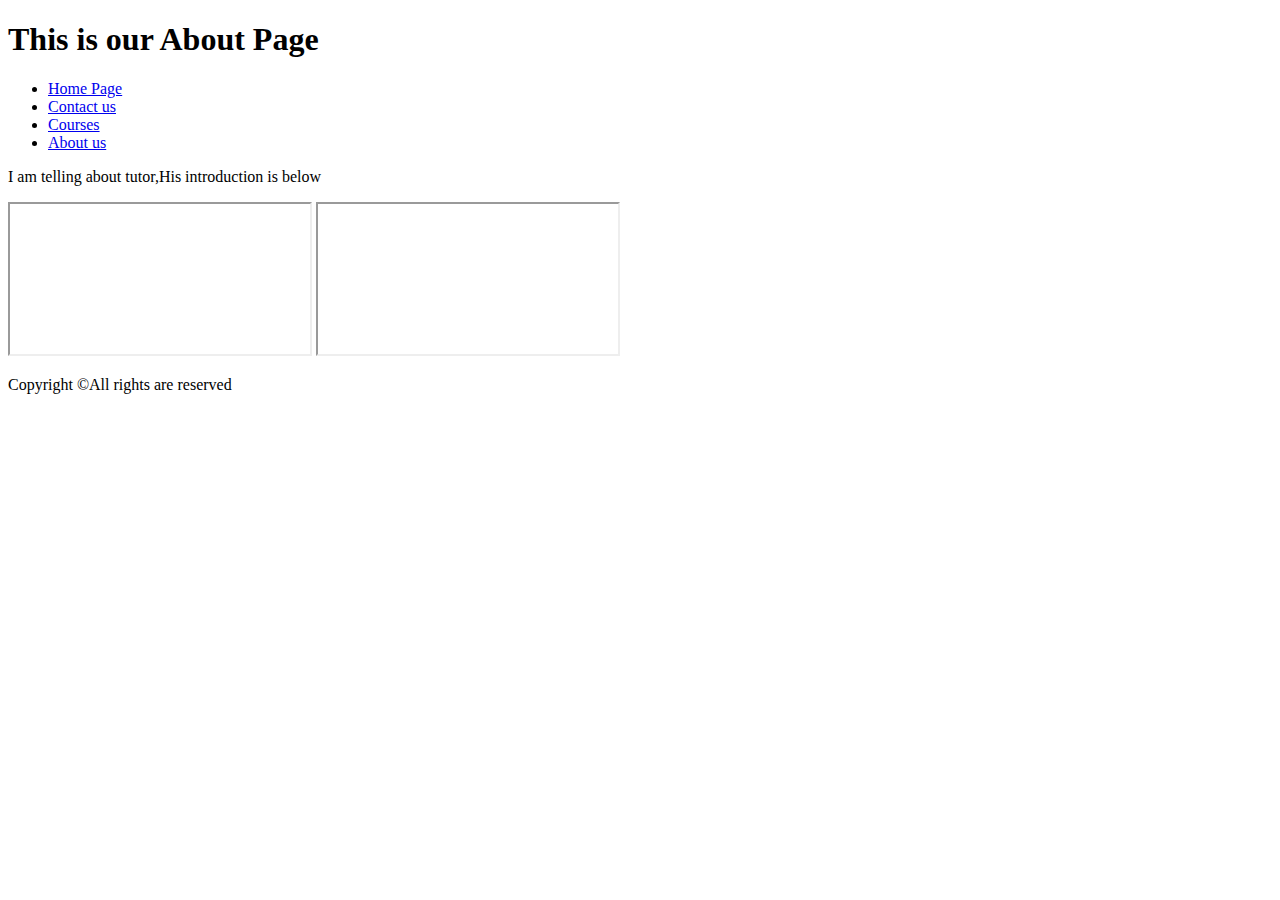
<file: about.html>
<!DOCTYPE html>
<html lang="en">
<head>
    <meta charset="UTF-8">
    <meta name="viewport" content="width=device-width, initial-scale=1.0">
    <title>Document</title>
</head>
<body>
    <header>
    <h1>This is our About Page</h1>
    <ul>
<li><a  href="index.html">Home Page</a></li>
    <li><a  href="Contact.html">Contact us</a></li>
    <li><a  href="Course.html">Courses</a></li>
    <li><a  href="About.html">About us</a></li>

    </ul>

</header>
<main>
<p>I am telling about tutor,His introduction is below</p>
<iframe src="https://www.youtube.com/embed/r7hj4NDxzKI" allowfullscreen></iframe>
<iframe src="https://youtube.com/embed/XTlRQ9axjco" allowfullscreen></iframe>
</main>
<footer>
  <p>
    Copyright &copy;All rights are  reserved
  </p>  
</footer>
    
</body>
</html>
</file>
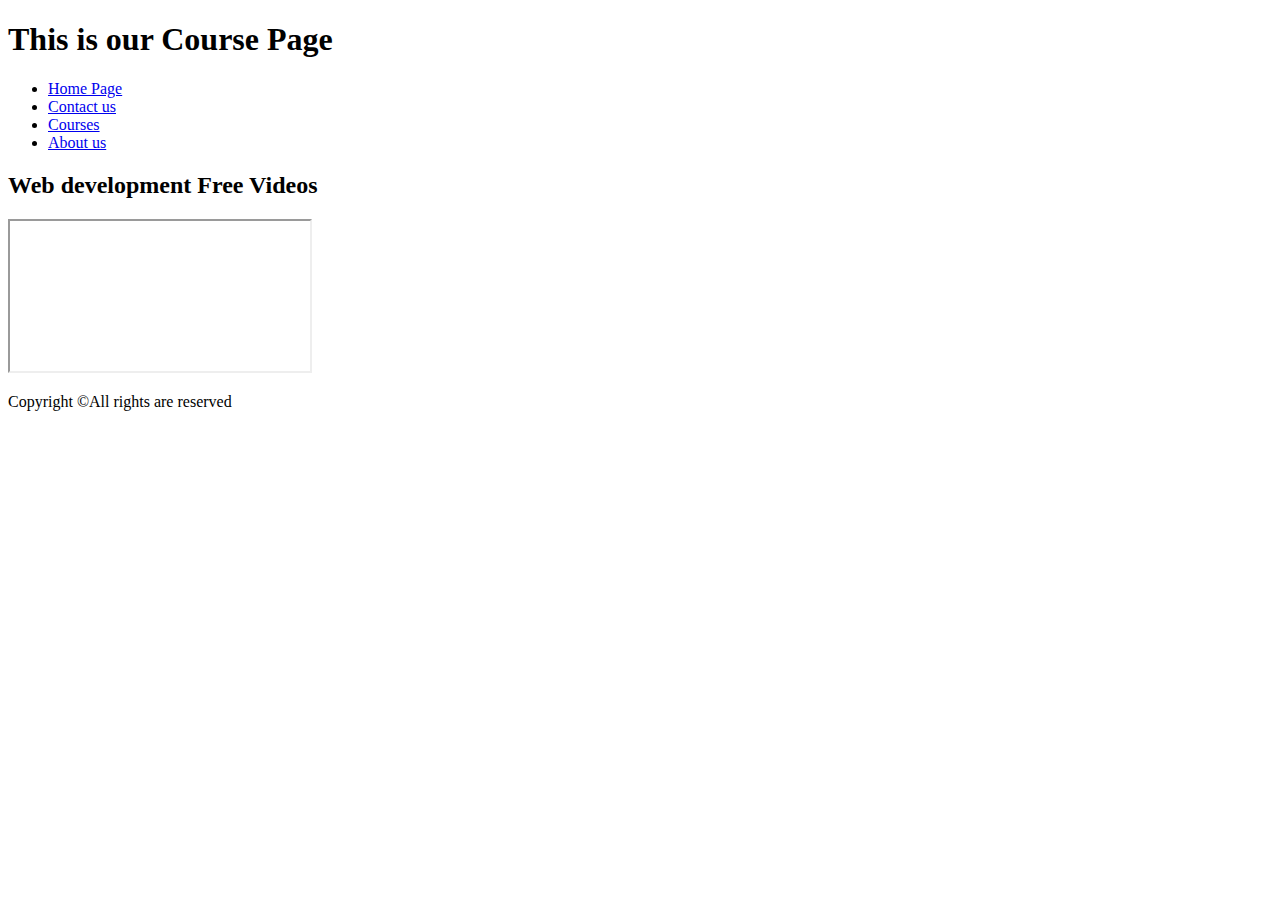
<file: course.html>
<!DOCTYPE html>
<html lang="en">
<head>
    <meta charset="UTF-8">
    <meta name="viewport" content="width=device-width, initial-scale=1.0">
    <title>Document</title>
</head>
<body>
    <header>
    <h1>This is our Course Page</h1>
    <ul>
<li><a  href="index.html">Home Page</a></li>
    <li><a  href="Contact.html">Contact us</a></li>
    <li><a  href="Course.html">Courses</a></li>
    <li><a  href="About.html">About us</a></li>

    </ul>

</header>
<main>
<h2>Web development Free Videos</h2>
<iframe src="https://www.youtube.com/embed/videoseries?list=PLQEaRBV9gAFu4ovJ41PywklqI7IyXwr01"         allowfullscreen       > </iframe>
</main>
<footer>
  <p>
    Copyright &copy;All rights are  reserved
  </p>  
</footer>
    
</body>
</html>
</file>
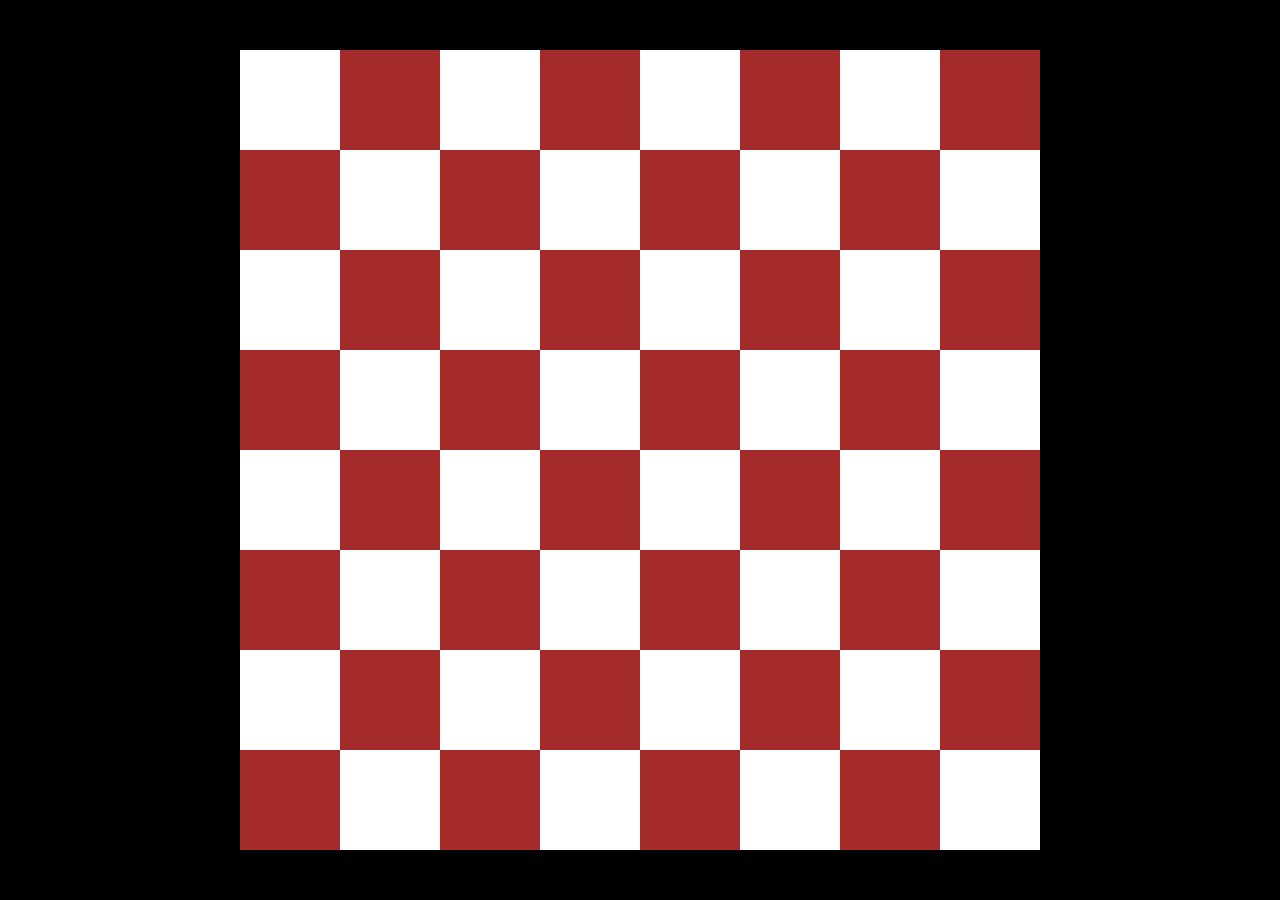
<file: creating_chess_board.html>
<!DOCTYPE html>
<html lang="en">
<head>
    <meta charset="UTF-8">
    <meta name="viewport" content="width=device-width, initial-scale=1.0">
    <title>Document</title>
    <link rel="stylesheet" href="creating_chess_board.css">
</head>
<body style="display: flex;  height:100vh;align-items: center; justify-content: center;">
    <div class="container">
       
         <div class="white"></div>
       <div class=" brown"></div>
        <div class="white"></div>
       <div class=" brown"></div>
        <div class="white"></div>
       <div class=" brown"></div>
        <div class="white"></div>
       <div class=" brown"></div>


        <div class=" brown"></div>
        <div class="white"></div>
       <div class=" brown"></div>
        <div class="white"></div>
       <div class=" brown"></div>
        <div class="white"></div>
       <div class=" brown"></div>
       <div class="white"></div>

       <div class="white"></div>
       <div class=" brown"></div>
        <div class="white"></div>
       <div class=" brown"></div>
        <div class="white"></div>
       <div class=" brown"></div>
        <div class="white"></div>
       <div class=" brown"></div>

       <div class=" brown"></div>
        <div class="white"></div>
       <div class=" brown"></div>
        <div class="white"></div>
       <div class=" brown"></div>
        <div class="white"></div>
       <div class=" brown"></div>
       <div class="white"></div>
       
         <div class="white"></div>
       <div class=" brown"></div>
        <div class="white"></div>
       <div class=" brown"></div>
        <div class="white"></div>
       <div class=" brown"></div>
        <div class="white"></div>
       <div class=" brown"></div>

       
       <div class=" brown"></div>
        <div class="white"></div>
       <div class=" brown"></div>
        <div class="white"></div>
       <div class=" brown"></div>
        <div class="white"></div>
       <div class=" brown"></div>
       <div class="white"></div>
       
         <div class="white"></div>
       <div class=" brown"></div>
        <div class="white"></div>
       <div class=" brown"></div>
        <div class="white"></div>
       <div class=" brown"></div>
        <div class="white"></div>
       <div class=" brown"></div>
       
       <div class=" brown"></div>
        <div class="white"></div>
       <div class=" brown"></div>
        <div class="white"></div>
       <div class=" brown"></div>
        <div class="white"></div>
       <div class=" brown"></div>
       <div class="white"></div>

    </div>
</body>
</html>
</file>
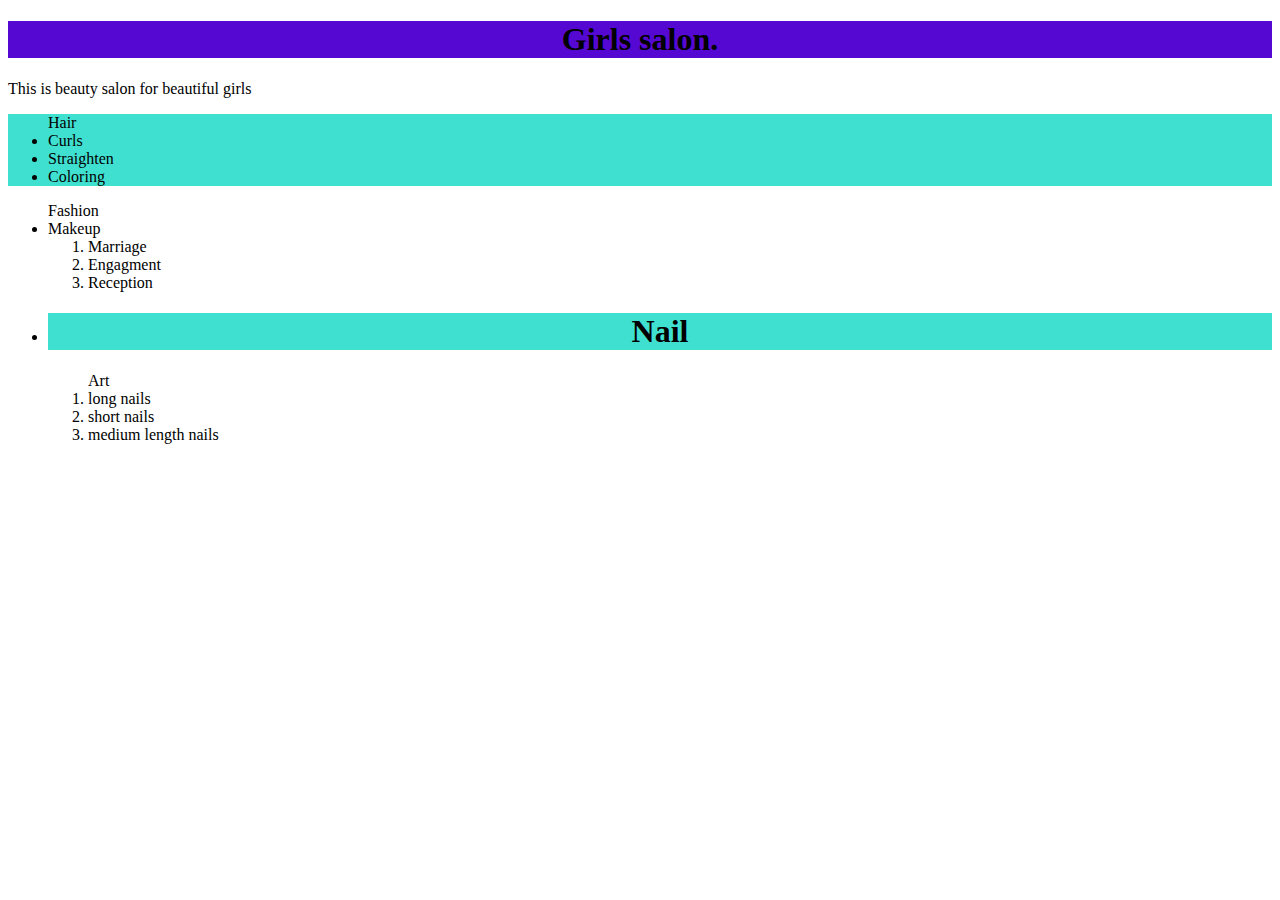
<file: External.html>
<!DOCTYPE html>
<html lang="en">
<head>
    <meta charset="UTF-8">
    <meta name="viewport" content="width=device-width, initial-scale=1.0">
    <title>Document</title>
    <link rel="stylesheet" href="./style.css">
</head>
<body>
    <h1 id="Heading">
        Girls salon.
    </h1>
    <p>This is beauty salon for beautiful girls</p>
    <ul class="list">Hair
        <li> Curls</li>
        <li>Straighten</li>
        <LI>Coloring</LI>
    </ul>
    <ul>Fashion
        <li>Makeup</li>
<ol>
    <li>Marriage</li>
    <li> Engagment</li>
    <li>Reception</li>
</ol>
<li>
   <h1 class="list"> Nail</h1>
</li>
<ol>Art
    <li>long nails</li>
    <li> short nails</li>
    <li>medium length nails</li>
</ol>
    </ul>
</body>
</html>
</file>
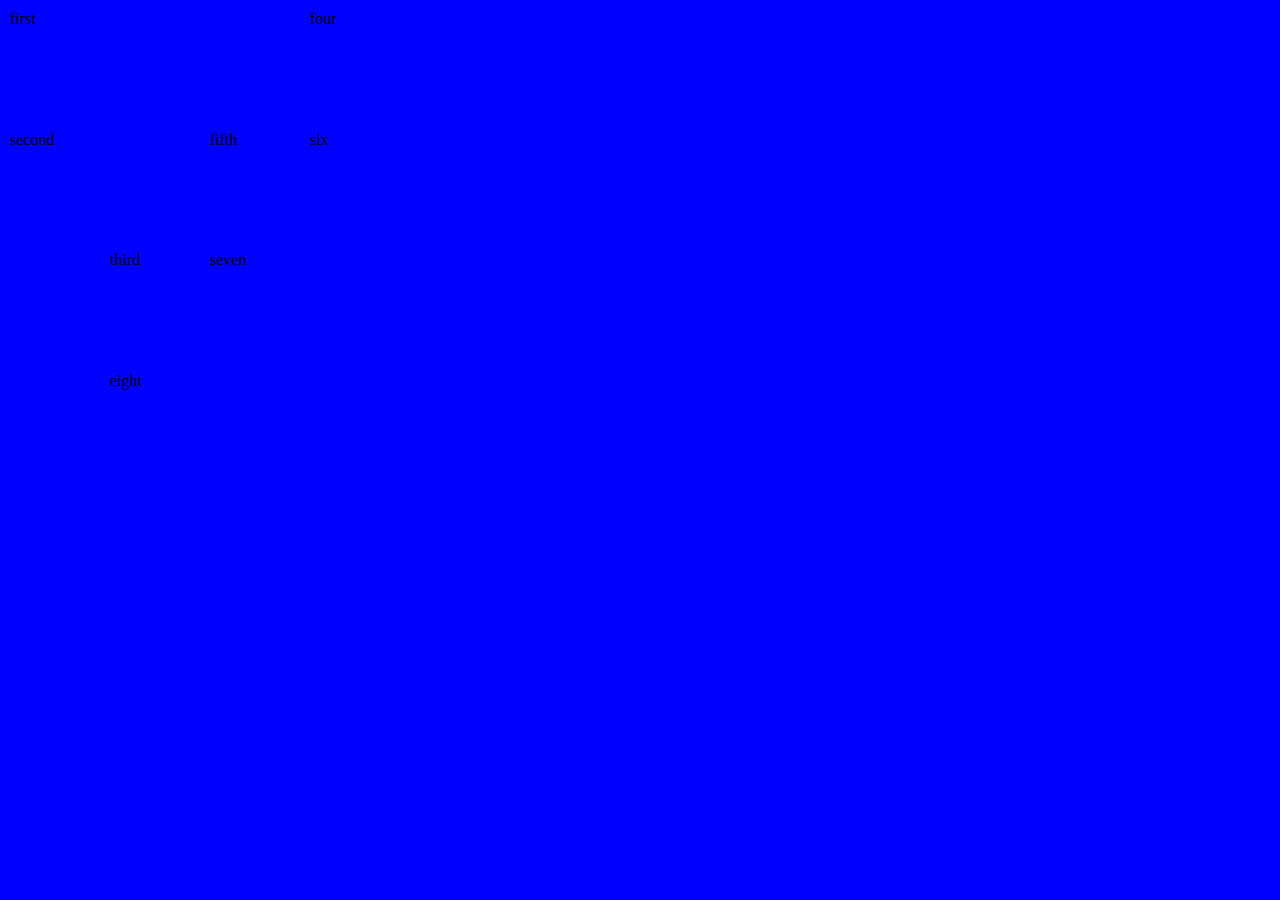
<file: grid_2D_layout.html>
<!DOCTYPE html>
<html lang="en">
<head>
    <meta charset="UTF-8">
    <meta name="viewport" content="width=device-width, initial-scale=1.0">
    <title>Document</title>
    <link rel="stylesheet" href="grid_2D_layout.css">
</head>
<body>
    <div class="container">

        <div class="first">first</div>
        <div class="second">second</div>
        <div class="third ">third</div>
        <div class="fouth">four</div>
        <div class="fifth">fifth </div>
        <div class="sixth">six</div>
        <div class="seven">seven</div>
        <div class="eight">eight </div>
    </div>
</body>
</html>
</file>
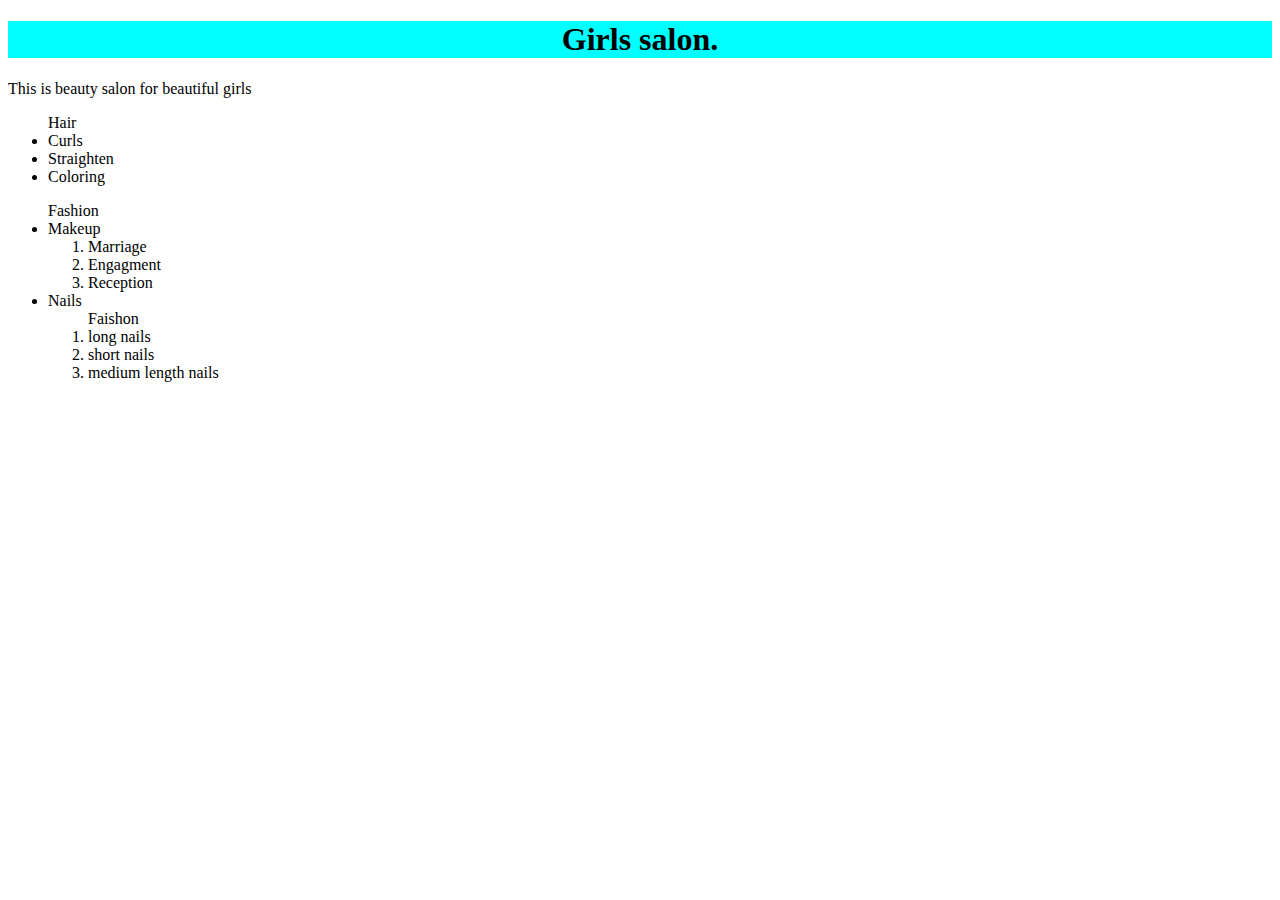
<file: INLINE.HTML>
<!DOCTYPE html>
<html lang="en">
<head>
    <meta charset="UTF-8">
    <meta name="viewport" content="width=device-width, initial-scale=1.0">
    <title>Document</title>
</head>
<body>
    <h1 style="background-color: aqua ; text-align :center">
        Girls salon.
    </h1>
    <p>This is beauty salon for beautiful girls</p>
    <ul>Hair
        <li> Curls</li>
        <li>Straighten</li>
        <LI>Coloring</LI>
    </ul>
    <ul>Fashion
        <li>Makeup</li>
<ol>
    <li>Marriage</li>
    <li> Engagment</li>
    <li>Reception</li>
</ol>
<li>
    Nails
</li>
<ol>Faishon
    <li>long nails</li>
    <li> short nails</li>
    <li>medium length nails</li>
</ol>
    </ul>
</body>
</html>
</file>
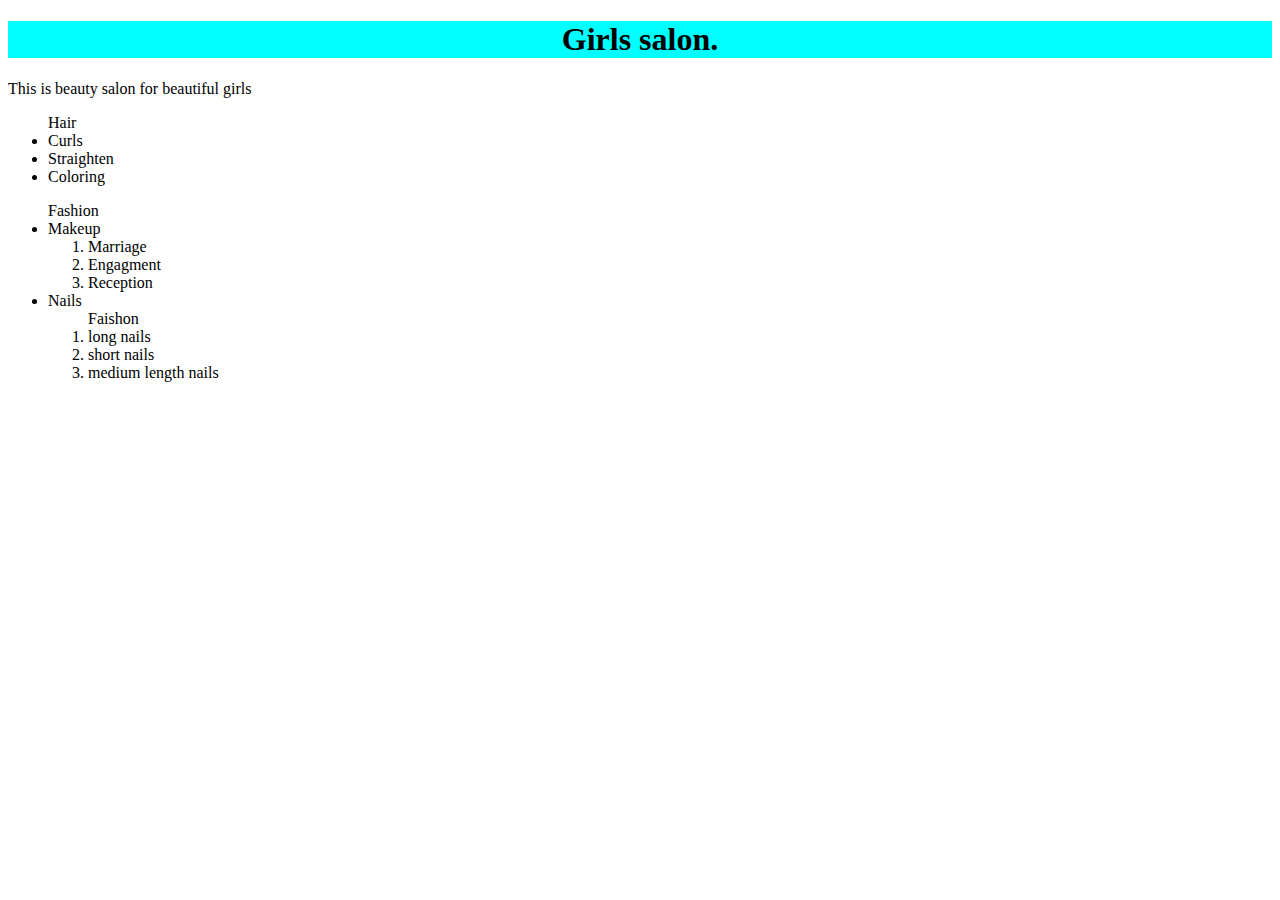
<file: Internal.html>
<!DOCTYPE html>
<html lang="en">
<head>
    <meta charset="UTF-8">
    <meta name="viewport" content="width=device-width, initial-scale=1.0">
    <title>Document</title>
    <style>
        h1{
            background-color: aqua;
            text-align:  center;
        }
    </style>
</head>
<body>
    <h1>
        Girls salon.
    </h1>
    <p>This is beauty salon for beautiful girls</p>
    <ul>Hair
        <li> Curls</li>
        <li>Straighten</li>
        <LI>Coloring</LI>
    </ul>
    <ul>Fashion
        <li>Makeup</li>
<ol>
    <li>Marriage</li>
    <li> Engagment</li>
    <li>Reception</li>
</ol>
<li>
    Nails
</li>
<ol>Faishon
    <li>long nails</li>
    <li> short nails</li>
    <li>medium length nails</li>
</ol>
    </ul>
</body>
</html>
</file>
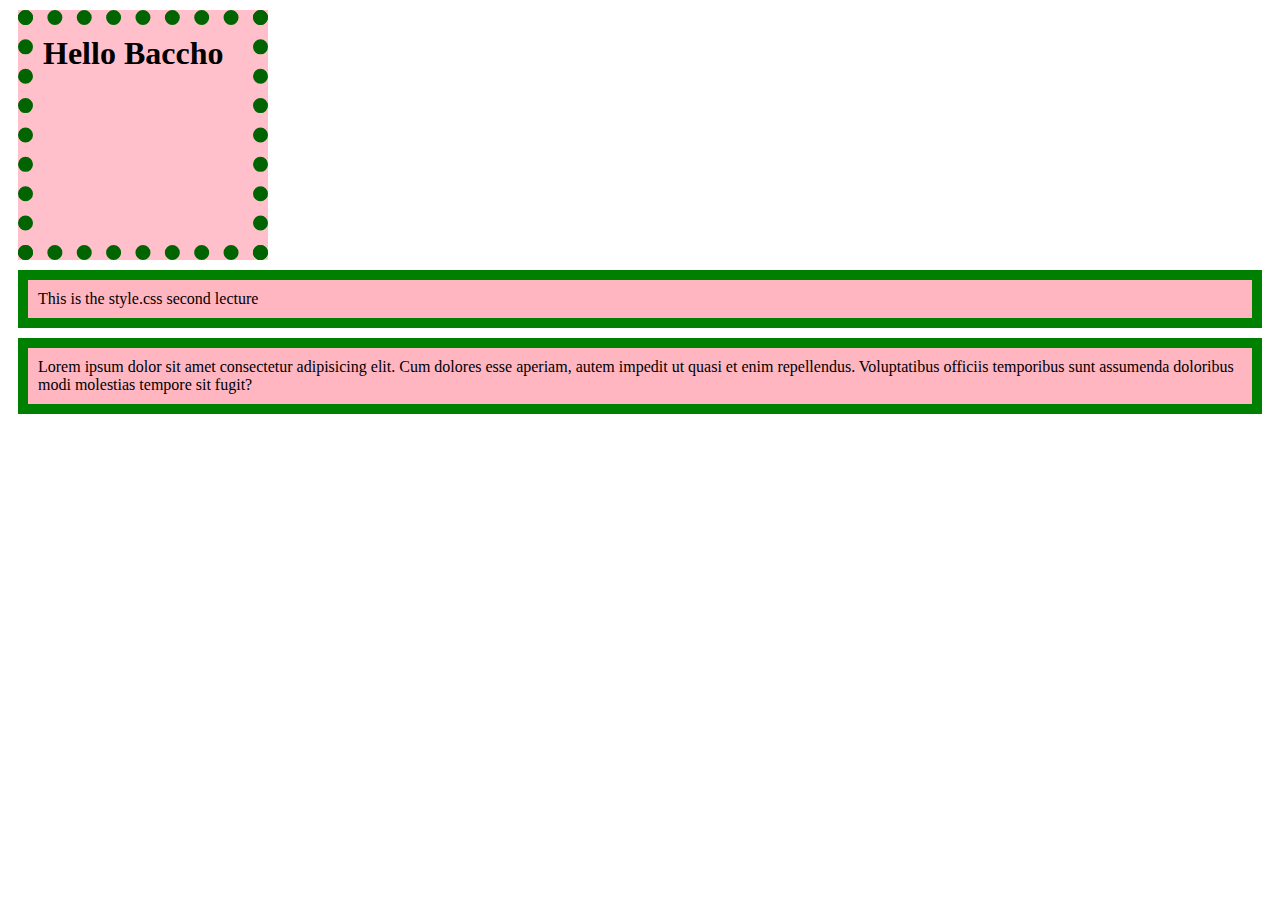
<file: lecture2.html>
<!DOCTYPE html>
<html lang="en">
<head>
    <meta charset="UTF-8">
    <meta name="viewport" content="width=device-width, initial-scale=1.0">
    <title>Document</title>
    <link rel="stylesheet" href="./style2.css">
</head>
<body>
    <h1>Hello Baccho</h1>
    <p>This is the style.css second lecture</p>
    <p>Lorem ipsum dolor sit amet consectetur adipisicing elit. Cum dolores esse aperiam, autem impedit ut quasi et enim repellendus. Voluptatibus officiis temporibus sunt assumenda doloribus modi molestias tempore sit fugit?</p>



</body>
</html>
</file>
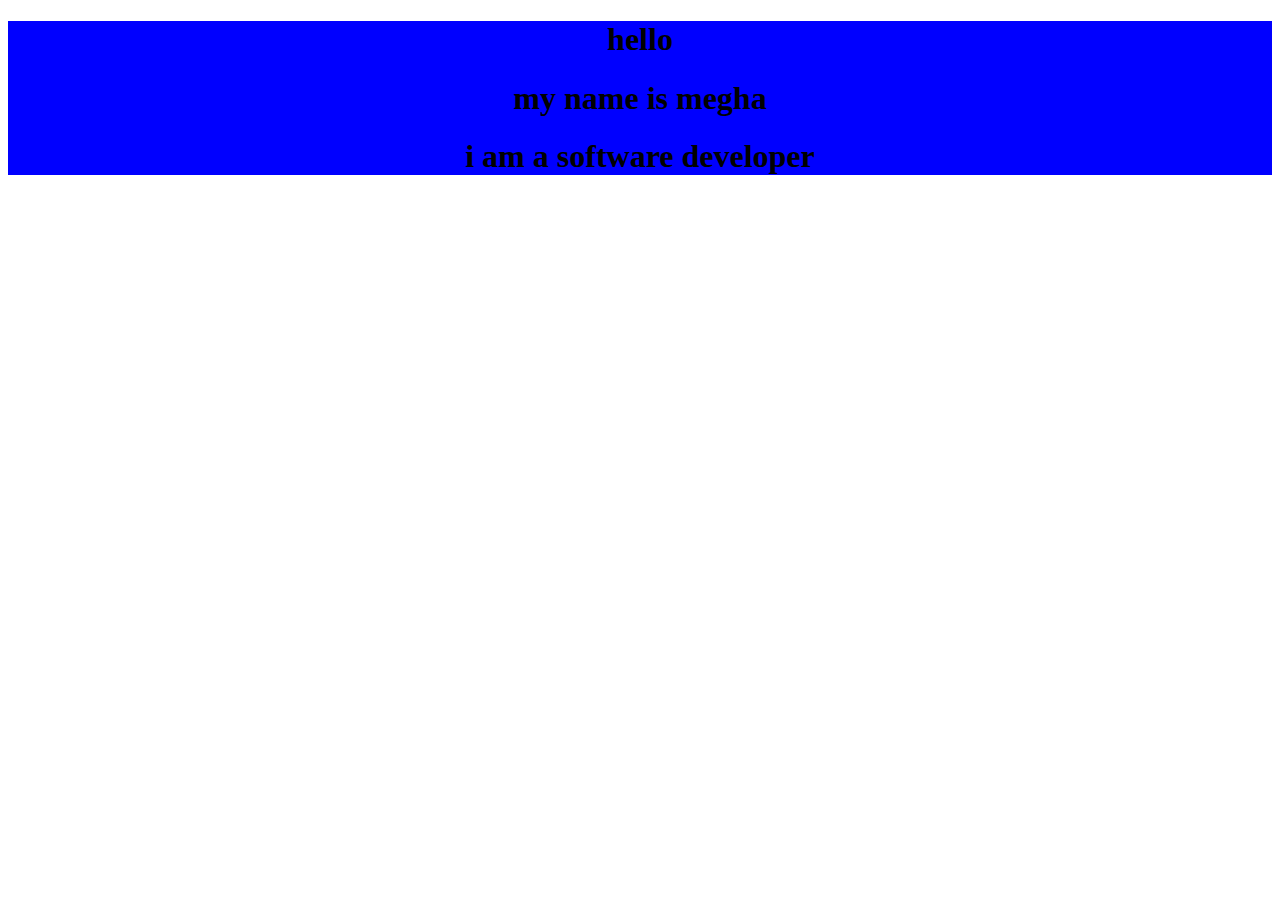
<file: lecture4.html>
<!DOCTYPE html>
<html lang="en">
<head>
    <meta charset="UTF-8">
    <meta name="viewport" content="width=>, initial-scale=1.0">
    <title>Document</title>
</head>
<body>
    <div style="text-align:center;background-color:blue">
    <h1>hello</h1>
    <h1>my name is megha</h1>
    <h1>i am a software developer</h1>
    </div>
</body>
</html>
</file>
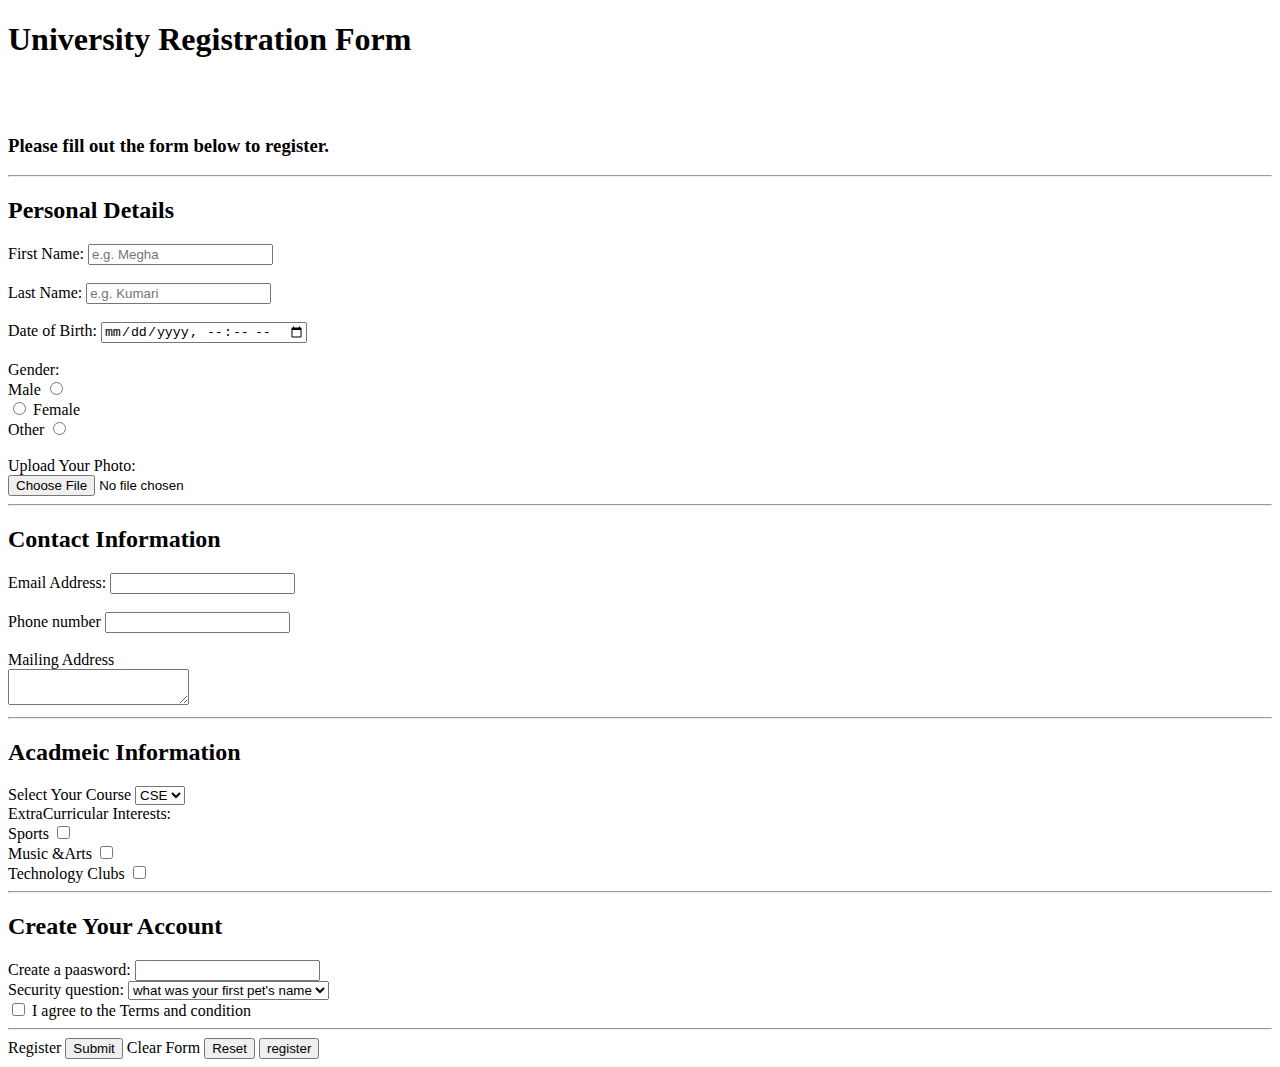
<file: lecture5.html>
<!DOCTYPE html>
<html lang="en">
<head>
    <meta charset="UTF-8">
    <meta name="viewport" content="width=device-width, initial-scale=1.0">
    <title>Document</title>
</head>
<body>
    <h1>University Registration Form</h1>
    <br><br>
    <h3>Please fill out the form below to register.</h3>
    <hr>
    
    
    <form>
        <h2>Personal Details</h2>
        <label for="First Name">
           First Name:
        </label>
        <input type="text" name="username" id="First Name" placeholder="e.g. Megha">
        <br><br>


         <label for="Last Name">
           Last Name:
        </label>
        <input type="text" name="username" id="Last Name" placeholder="e.g. Kumari">
        <br><br>


         <label for="Date of Birth">
           Date of Birth:
        </label>
        <input type="datetime-local" name="Age" id="Date of Birth">
        
        
        
        <br><br>
        <label>
            Gender:
        </label>
        <br>

        
         <label for="Male">
           Male
        </label>
        <input type="radio" name="Gender" id="Male" value ="Male">
        
<br></label>


        <input type="radio" name="Gender" id="Female" value="Female">
        <label for="Female">
           Female
        </label>
        
        <br>

        
        <label for="other">
           Other
        </label>
        <input type="radio" name="Gender" id="Other" value="other">

       <br> <br>


       <label for="photo"> Upload Your Photo:</label>
       <br>
       <input type="file" name="Photo"id="photo"name="photo">
<br>
<hr>

<h2>Contact Information</h2>
<label for="email">Email Address:</label>
<input type="text" id="email">

<br><br>

<label for="number">Phone number</label>
<input type="tel" id="number">
<br><br>


<label>
    Mailing Address
</label>
<br>
<textarea name="Address"   ></textarea>
<hr>

<h2>Acadmeic Information</h2>
<label for ="course"> Select Your Course</label>
<select name="course" id="course" >
   <option value="cse"> CSE</option>
    <option value="me"> me</option>
     <option value="ee"> ee</option>
      <option value="as"> as</option>
</select>
<br>


<label> ExtraCurricular Interests:</label>
<br>

<label for="sports">Sports</label>
<input type="checkbox" id="sports"value="sports"> 
<br>
<label for="Music &Arts">Music &Arts</label>
<input type="checkbox" id="Music &Arts"value="Music & Arts"> 
<br>

<label for="Technology clubs">Technology Clubs</label>
<input type="checkbox" id="Technology Clubs"value="Technology Clubs"> 
<br>


<hr>
<h2> Create Your Account</h2>
<label for="password">
    Create a paasword:
</label>
<input type="password" id="password" required>

<br>

<Lable>Security question:</Lable>
<select name="question" >
<option value="what was your first pet's name">what was your first pet's name</option>
<option value="who is you favourite teacher">who is you favourite teacher</option>
<option value="what was your first  nick name">what was your first nick name</option>
</select>


<br>
<input type="checkbox" id="terms">
<label for="terms">I agree to the Terms and condition</label>
<br>
<hr>
<lable>Register</lable>
<input type="submit">
<lable>Clear Form</lable>
<input type="reset">
<button type="submit">register</button>











    </form>

    </form>
</body>
</html>
</file>
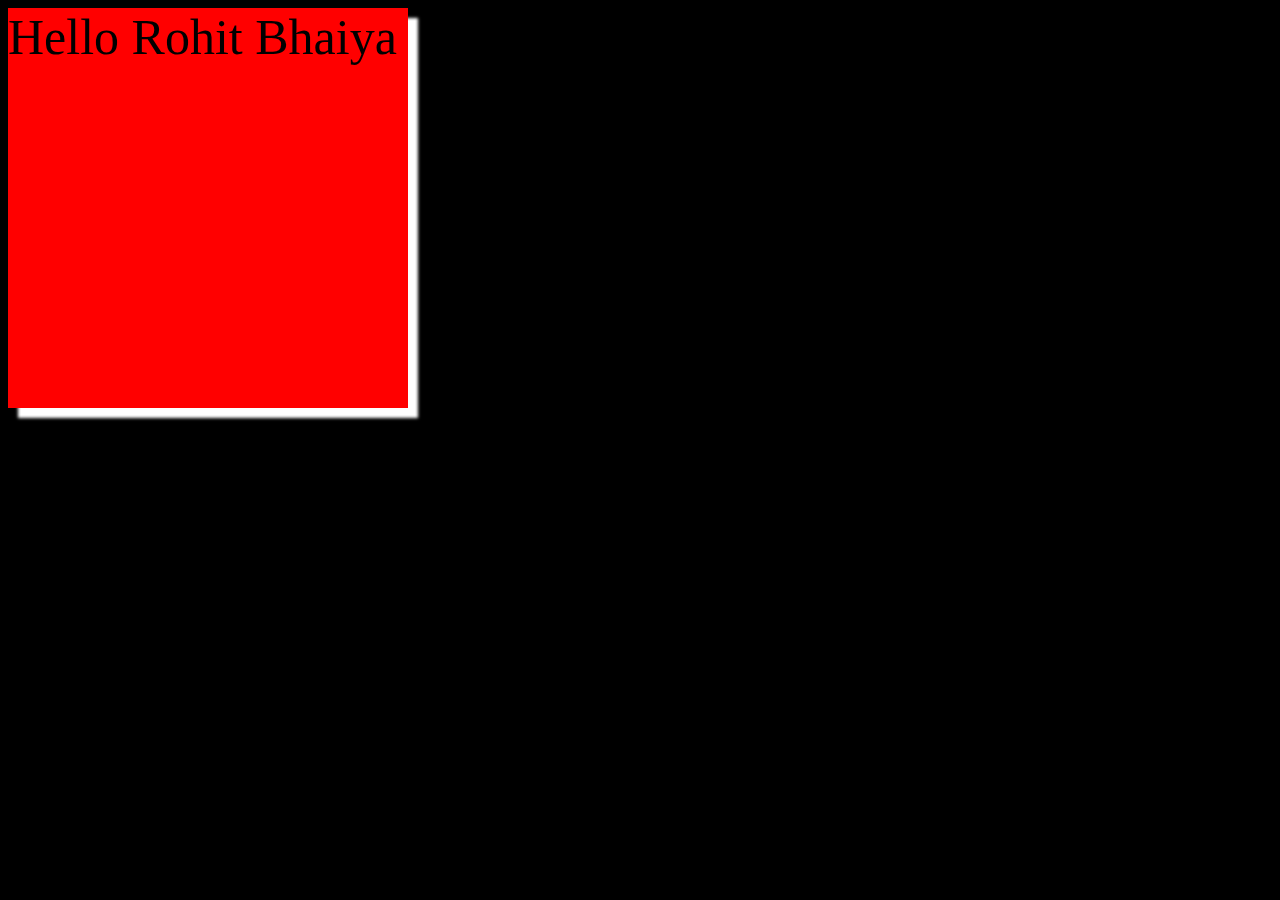
<file: media_scree.html>
<!DOCTYPE html>
<html lang="en">
<head>
    <meta charset="UTF-8">
    <meta name="viewport" content="width=device-width, initial-scale=1.0">
    <title>Document</title>
    <link rel="stylesheet" href="media_screen.css">
</head>
<body style=" background-color: black">
    <div class="container">Hello Rohit Bhaiya</div>
</body>
</html>
</file>
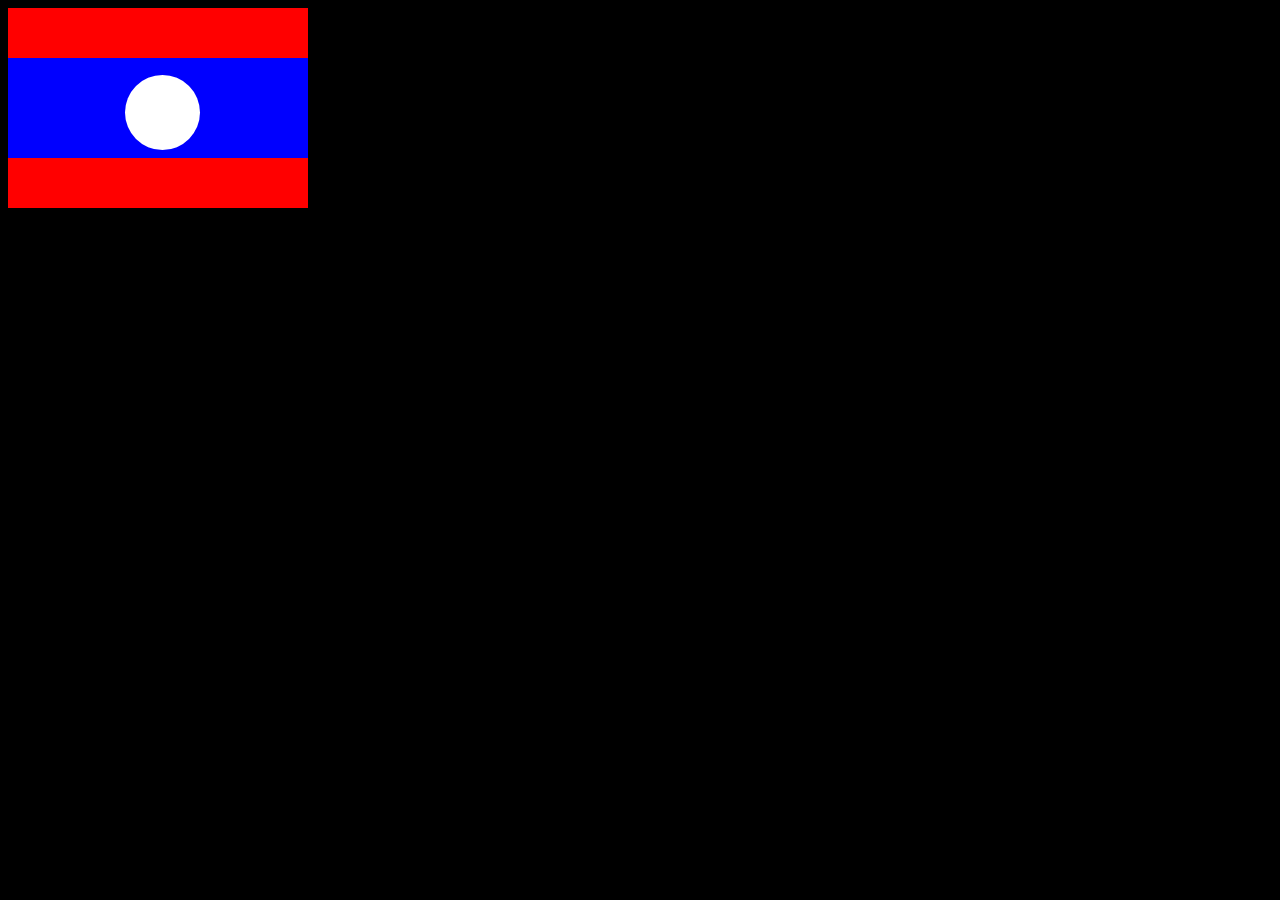
<file: project1.html>
<!DOCTYPE html>
<html lang="en">
<head>
    <meta charset="UTF-8">
    <meta name="viewport" content="width=device-width, initial-scale=1.0">
    <title>Document</title>
    <link rel="stylesheet" href="./project1.css">
</head>
<body style="background-color: black;">
    <div id="classA"></div>
        <div id="classB">
            <div id="circle"></div>
        </div>
        <div id="classC"></div>
    

</body>
</html>
</file>
<file: creating_chess_board.css>
*{
    padding: 0px;
    margin: 0%;
    box-sizing: border-box;
    background-color: black;
}
.container{
    margin:10px;
    background-color: white;
    display: grid;
    grid-template-columns: repeat(8,1fr);
   grid-template-rows: repeat(8,1fr);
   height:800px;
   width:800px;

}
.white{
    background-color: white;
}
.brown{
    background-color: brown;
}
</file>
<file: style.css>
h1{
    background-color: pink;
    text-align: center;
}
#Heading{
    background-color: rgb(86, 8, 211);
}
.list{
    background-color: turquoise;
}
</file>
<file: grid_2D_layout.css>
*{
    padding: 0%;
    margin: 0%;
    box-sizing: border-box;
}





body{
    background-color: blue;
    height:100vh;
}
.container{
    height:400px;
    width:400px;
    display: grid;
    grid-template-columns: 1fr 1fr 1fr 1fr;
    grid-template-rows:1fr 1fr 1fr ;
    gap:20px;
    padding:10px;



}
.first{
    grid-column:1/4;
}
.second{
    grid-row:2/4 ;
}
.third{
    grid-row: 3/4;
}
.fourth{
    grid-row: 2/3;

}
.fifth{
    grid-column: 3/4;
}
.six{
    grid-column: 2/4;
}
.seven{
 grid-column: 3/4;
}
.eight{
 grid-column: 2/4;
}
</file>
<file: style2.css>
h1{
    background-color: Pink;
    height:200px;
    width:200px;

/*about border to execute border in a single line just type 
border:10px solid green*/
    border-width:15px;
    border-style: dotted;
    border-color: darkgreen;
    padding: 10px;
    margin:10px;
}
/* padding help in making distance between the word and the border in every direction up ,down,left,right*/

/*margin help in making the distance between the border with the outer area in every direction */   




/*Margin->Border->Padding->Content*/

p{
    background-color: lightpink;
    border:10px solid green;
    padding: 10px;
    margin:10px;
}
</file>
<file: media_screen.css>
.container{
    height: 400px;
    width:400px;
 font-size: 50px;
    background-color:red ;
    box-shadow: 10px 10px 3px white;
}
/*  10px 10px 3px white x-ffset -y offset -base raius spread radius
just like above we have inset in which the box shadow will come inside the box
how it is applied box-shadow:inset 10px 10px 3px white;
overflow is when the container is small and the content is large then it will overfolw
to avoid this we type overflow:scroll//auto/hidden according to the choice
*/
/*@media screen  and (max-width:900px){
    .container{
        height:200px;
        width:200px;
        font-size: 20px;
        background-color: blue;
    }
    
}*/
/*media screen help in adjusting the content on the screen based on different display*/
</file>
<file: project1.css>
#classA{
    background-color: red;
    height:50px;
    width : 300px;
}
#classB{
    background-color: blue;
    height:100px;
    width:300px;
}

#classC{
     background-color: red
    ;
    height:50px;
    width:300px;
}
#circle{
    height:75px;
    width:75px;
    background-color: white;
    border-radius:50%;
    
    position:absolute;
    left:125px;
    top:75px;

}
</file>
